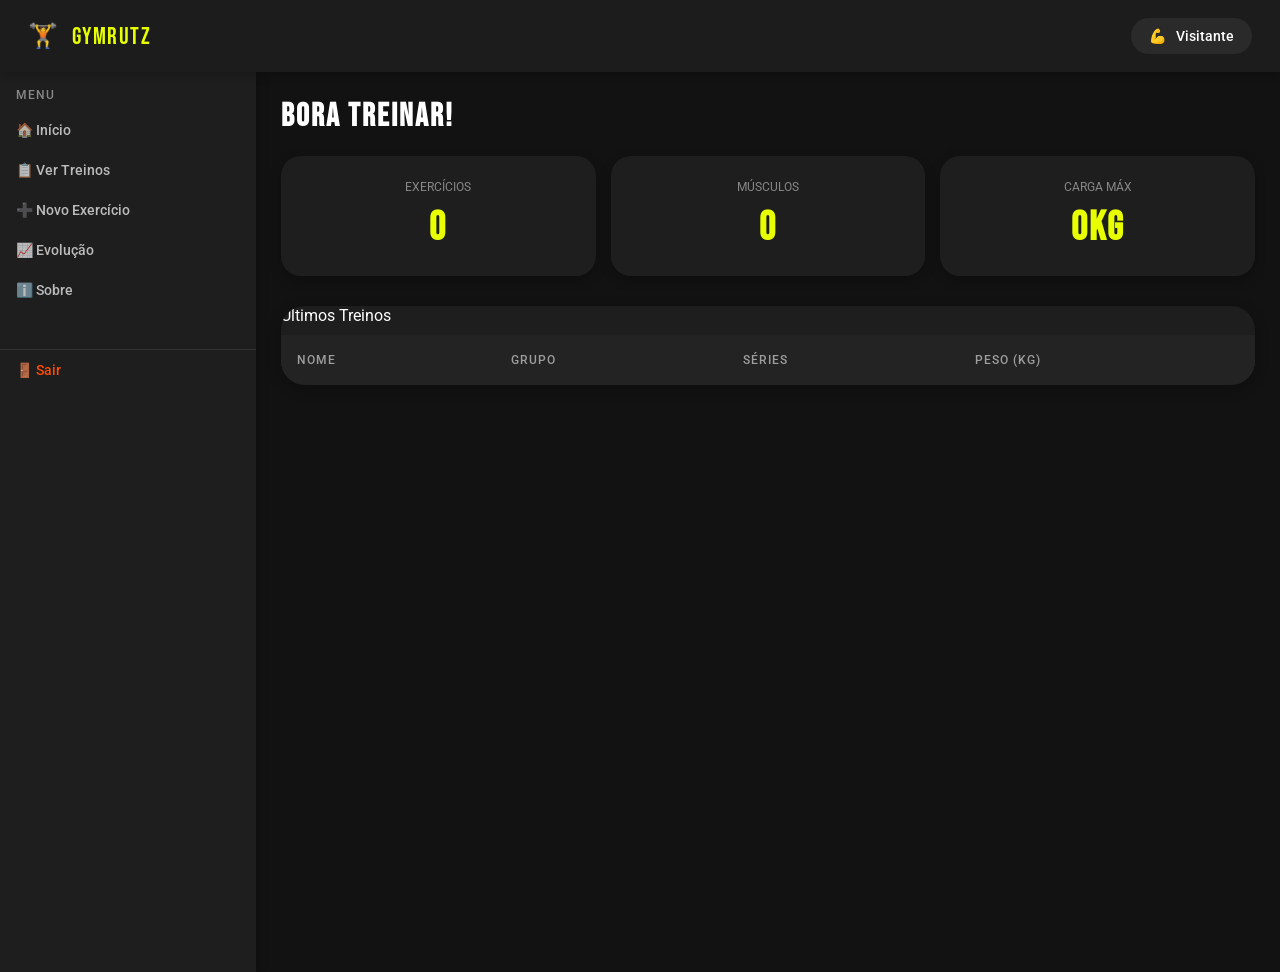
<file: index.html>
<!DOCTYPE html>
<html lang="pt-BR">

<head>
    <meta charset="UTF-8">
    <title>Meu Treino - GymRutz</title>
    <link href="https://fonts.googleapis.com/css2?family=Bebas+Neue&family=DM+Sans&family=Roboto:wght@400;500;700&display=swap" rel="stylesheet">
    <link rel="stylesheet" href="style.css">
</head>

<body>

    <div class="topo">
        <div class="logo" id="logoBtn">
            <span>🏋️</span> GymRutz
        </div>
        <div class="usuario">
            <span>💪</span>
            <span id="headerUser">Atleta</span>
        </div>
    </div>

    <div class="container">

        <div class="menu" id="sidebar">
            <p>MENU</p>
            <button class="link-menu" data-section="home">🏠 Início</button>
            <button class="link-menu" data-section="exercicios">📋 Ver Treinos</button>
            <button class="link-menu" data-section="novo">➕ Novo Exercício</button>
            <button class="link-menu" data-section="stats">📈 Evolução</button>
            <button class="link-menu" data-section="sobre">ℹ️ Sobre</button>
            <br>
            <a href="login.html" class="link-menu">🚪 Sair</a>
        </div>

        <div class="conteudo">

            <!-- Seção Home (Cards mantidos conforme original, Tabela atualizada para MD2) -->
            <div class="tela active" id="section-home">
                <h1>BORA TREINAR!</h1>
                <div class="cards-topo">
                    <div class="card">
                        <p>Exercícios</p>
                        <h2 id="statTotal">0</h2>
                    </div>
                    <div class="card">
                        <p>Músculos</p>
                        <h2 id="statGrupos">0</h2>
                    </div>
                    <div class="card">
                        <p>Carga Máx</p>
                        <h2 id="statMaxPeso">0kg</h2>
                    </div>
                </div>

                <!-- Tabela MD2 -->
                <div class="md-table-container">
                    <div class="md-table-header">Últimos Treinos</div>
                    <table class="md-data-table">
                        <thead>
                            <tr>
                                <th>NOME</th>
                                <th>GRUPO</th>
                                <th class="numeric">SÉRIES</th>
                                <th class="numeric">PESO (KG)</th>
                            </tr>
                        </thead>
                        <tbody id="homeTableBody"></tbody>
                    </table>
                </div>
            </div>

            <!-- Seção Exercícios (Tabela MD2) -->
            <div class="tela" id="section-exercicios">
                <h1>MEUS EXERCÍCIOS</h1>
                <div class="md-table-container">
                    <div class="md-table-toolbar">
                        <select id="filtroGrupo" class="md-select-inline">
                            <option value="">Filtrar Grupo...</option>
                            <option value="peito">Peito</option>
                            <option value="costas">Costas</option>
                            <option value="pernas">Pernas</option>
                        </select>
                    </div>
                    <table class="md-data-table">
                        <thead>
                            <tr>
                                <th>EXERCÍCIO</th>
                                <th>GRUPO</th>
                                <th class="numeric">SÉRIES</th>
                                <th class="numeric">REPS</th>
                                <th class="numeric">PESO</th>
                                <th>AÇÕES</th>
                            </tr>
                        </thead>
                        <tbody id="mainTableBody"></tbody>
                    </table>
                    <div id="emptyState" class="md-empty-state" style="display:none">
                        Nada cadastrado ainda.
                    </div>
                </div>
            </div>

            <!-- Seção Novo (Formulário com 6 campos e 3 tipos: text, select, number) -->
            <div class="tela" id="section-novo">
                <h1>CADASTRAR NOVO</h1>
                <div class="md-card-form">
                    <form id="formTreino">
                        <div class="md-input-group">
                            <input type="text" id="nome" class="md-input" placeholder=" " required>
                            <label class="md-label">Nome do Exercício</label>
                        </div>

                        <div class="md-input-group">
                            <select id="grupo" class="md-input" required>
                                <option value="" disabled selected hidden></option>
                                <option value="peito">Peito</option>
                                <option value="costas">Costas</option>
                                <option value="pernas">Pernas</option>
                                <option value="ombros">Ombros</option>
                                <option value="biceps">Bíceps</option>
                                <option value="triceps">Tríceps</option>
                            </select>
                            <label class="md-label">Grupo Muscular</label>
                        </div>

                        <div class="md-form-row">
                            <div class="md-input-group">
                                <input type="number" id="series" class="md-input" placeholder=" " required>
                                <label class="md-label">Séries</label>
                            </div>
                            <div class="md-input-group">
                                <input type="number" id="reps" class="md-input" placeholder=" " required>
                                <label class="md-label">Repetições</label>
                            </div>
                        </div>

                        <div class="md-input-group">
                            <input type="number" id="peso" class="md-input" placeholder=" " required>
                            <label class="md-label">Peso (kg)</label>
                        </div>

                        <div class="md-input-group">
                            <input type="text" id="obs" class="md-input" placeholder=" ">
                            <label class="md-label">Observações</label>
                        </div>

                        <div class="md-form-actions">
                            <button type="button" id="btnSalvar" class="md-btn md-btn-contained">SALVAR</button>
                            <button type="button" id="btnLimpar" class="md-btn md-btn-outlined">LIMPAR</button>
                            <button type="button" id="btnCancelarEdicao" class="md-btn md-btn-text" style="display:none">CANCELAR</button>
                        </div>
                        <input type="hidden" id="editId">
                    </form>
                </div>
            </div>

            <!-- Demais seções mantidas -->
            <div class="tela" id="section-stats">
                <h1>MINHA EVOLUÇÃO</h1>
                <div class="cards-topo" id="bigStatsRow"></div>
                <div class="bloco">
                    <h3>Total por Grupo</h3>
                    <div id="statsGroupContent"></div>
                </div>
            </div>

            <div class="tela" id="section-sobre">
                <h1>SOBRE</h1>
                <p>Sistema feito para aula de Programação Web.</p>
                <p>Alunos: Pedro Heitor e Bruno Pedron</p>
            </div>

        </div>
    </div>

    <div id="toast"></div>
    <script src="app.js"></script>
</body>

</html>
</file>
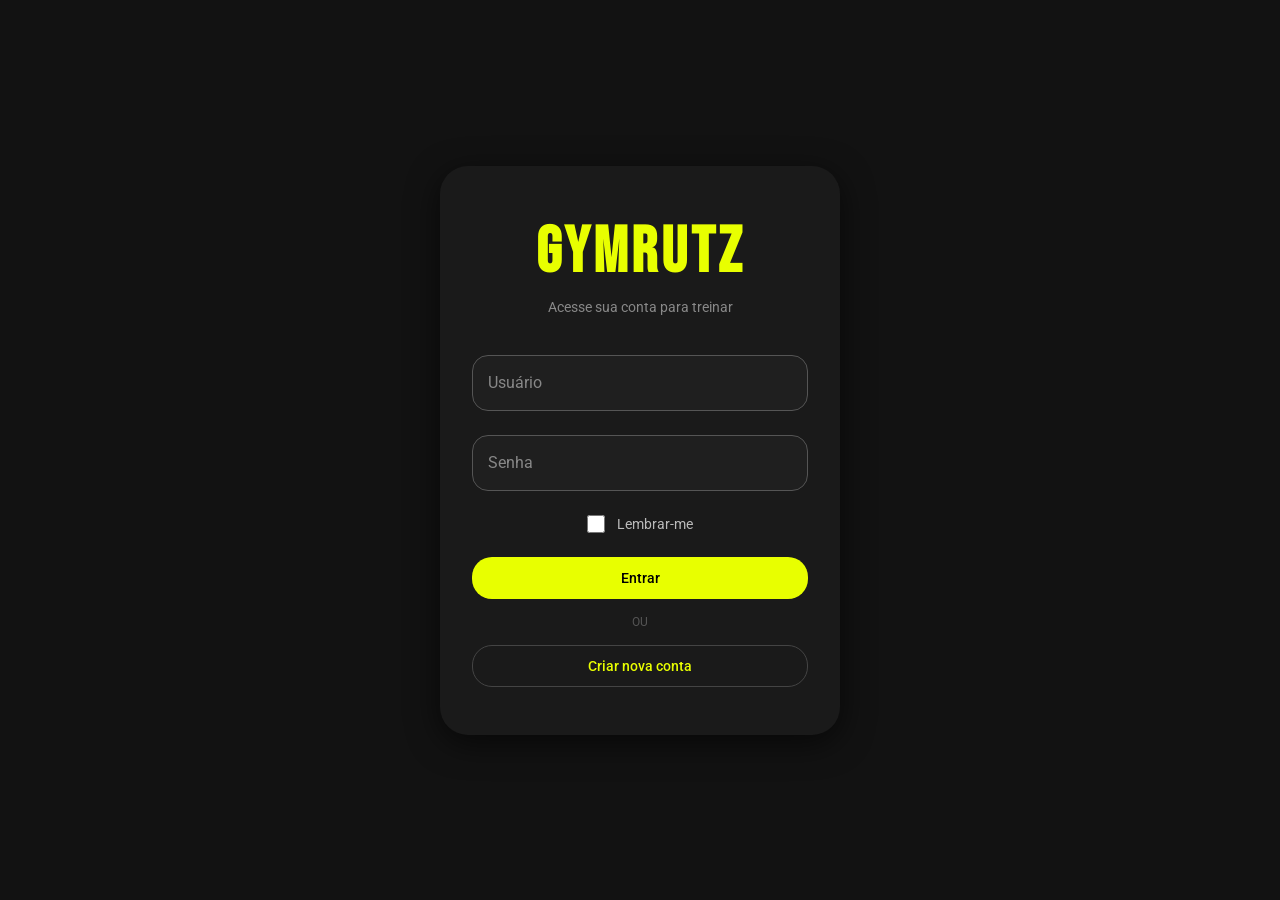
<file: login.html>
<!DOCTYPE html>
<html lang="pt-BR">

<head>
    <meta charset="UTF-8">
    <title>Login - GymRutz</title>

    <link href="https://fonts.googleapis.com/css2?family=Roboto:wght@400;500;700&family=Bebas+Neue&display=swap" rel="stylesheet">

    <link rel="stylesheet" href="style.css">
</head>

<body class="corpo-login">
    <div class="caixa-login">
        <div class="login-topo">
            <h1>GymRutz</h1>
            <p>Acesse sua conta para treinar</p>
        </div>
        <div class="form-login">

            <!-- INPUT USUÁRIO -->
            <div class="md-input-group">
                <input
                    type="text"
                    id="username"
                    class="md-input"
                    placeholder=" "
                    required>

                <label class="md-label">
                    Usuário
                </label>
            </div>

            <!-- INPUT SENHA -->
            <div class="md-input-group">
                <input
                    type="password"
                    id="password"
                    class="md-input"
                    placeholder=" "
                    required>
                <label class="md-label">
                    Senha
                </label>
            </div>

            <!-- CHECKBOX -->
            <div class="login-options">
                <label class="remember-label">
                    <input type="checkbox" id="rememberMe">
                    <span>Lembrar-me</span>
                </label>
            </div>

            <!-- BOTÃO LOGIN -->
            <button id="btnLogin" class="md-btn md-btn-contained login-btn">
                Entrar
            </button>
            <div class="ou">
                ou
            </div>

            <!-- BOTÃO CADASTRO -->
            <button id="btnCadastrar" class="md-btn md-btn-outlined login-btn">
                Criar nova conta
            </button>

        </div>
    </div>

    <!-- MODAL -->
    <div id="forgotModal" class="modal-simples" style="display:none">

        <div class="modal-conteudo">

            <h3>Recuperar senha</h3>
            <p>Informe seu usuário:</p>
            <div class="md-input-group">

                <input
                    type="text"
                    id="recoverUser"
                    class="md-input"
                    placeholder=" ">

                <label class="md-label">
                    Usuário
                </label>

            </div>
            <div class="modal-actions">

                <button id="btnRecover" class="md-btn md-btn-contained">
                    Enviar
                </button>

                <button id="btnCloseModal" class="md-btn md-btn-outlined">
                    Fechar
                </button>
            </div>
        </div>
    </div>
    <script src="login.js"></script>

</body>
</html>
</file>
<file: style.css>
* {
    box-sizing: border-box;
    margin: 0;
    padding: 0;
}

body {
    background-color: #121212;
    color: #ffffff;
    font-family: 'Roboto', 'DM Sans', sans-serif; 
}

.topo {
    background: rgba(30,30,30,0.95);
    backdrop-filter: blur(10px);
    height: 72px;
    display: flex;
    align-items: center;
    justify-content: space-between;
    padding: 0 28px;
    position: sticky;
    top: 0;
    z-index: 1000;
    box-shadow: 0 2px 10px rgba(0,0,0,0.25);
}

.logo {
    display: flex;
    align-items: center;
    gap: 12px;
    font-family: 'Bebas Neue', sans-serif;
    font-size: 24px;
    color: #e8ff00;
    letter-spacing: 1.5px;
    cursor: pointer;
    text-transform: uppercase;
}

.container {
    display: flex;
    min-height: 100vh;
}
.conteudo { flex: 1; padding: 25px; }
.tela { display: none; }
.tela.active { display: block; }

.menu {
    width: 256px;
    background-color: #1e1e1e;
    display: flex;
    flex-direction: column;
    padding: 16px 0;
    box-shadow: 2px 0 10px rgba(0,0,0,0.25);
}

.menu p {
    padding: 0 16px 8px;
    font-size: 12px;
    font-weight: 500;
    color: #888;
    text-transform: uppercase;
    letter-spacing: 1px;
}


.link-menu {
    background: transparent;
    border: none;
    color: rgba(255, 255, 255, 0.7);
    padding: 12px 16px;
    text-align: left;
    font-family: 'Roboto', sans-serif;
    font-size: 14px;
    font-weight: 500;
    cursor: pointer;
    display: flex;
    align-items: center;
    gap: 12px;
    width: 100%;
    transition: background 0.2s;
}

.link-menu:hover {
    background-color: rgba(232, 255, 0, 0.08); 
    color: #e8ff00;
}

.link-menu.active {
    background-color: rgba(232, 255, 0, 0.12);
    color: #e8ff00;
}

.menu a.link-menu {
    margin-top: auto; 
    color: #ff4d00;
    border-top: 1px solid #333;
    text-decoration: none;
}

.md-table-container {
    background: #1e1e1e;
    border-radius: 24px;
    overflow: hidden;
    margin-top: 24px;
    box-shadow: 0 4px 14px rgba(0,0,0,0.25);
}

.md-data-table {
    width: 100%;
    border-collapse: collapse;
}

.usuario {
    display: flex;
    align-items: center;
    gap: 10px;
    background: #2a2a2a;
    padding: 10px 18px;
    border-radius: 18px;
    font-size: 14px;
    font-weight: 500;
}

.cards-topo {
    display: flex;
    gap: 15px;
    margin-bottom: 30px;
}

.card {
    background: #1e1e1e;
    padding: 24px;
    flex: 1;
    text-align: center;
    border-radius: 20px;
    box-shadow: 0 4px 12px rgba(0,0,0,0.25);
    transition: 0.2s;
}

.card:hover {
    transform: translateY(-2px);
}

.card p {
    color: #888;
    font-size: 12px;
    text-transform: uppercase;
    margin-bottom: 10px;
}

.card h2 {
    font-family: 'Bebas Neue', sans-serif;
    color: #e8ff00;
    font-size: 40px;
    letter-spacing: 2px;
}

.bloco {
    background: #1e1e1e;
    padding: 24px;
    border-radius: 20px;
    box-shadow: 0 4px 12px rgba(0,0,0,0.2);
}

h1 {
    font-family: 'Bebas Neue', sans-serif;
    margin-bottom: 20px;
    letter-spacing: 2px;
}

h3 {
    margin-bottom: 15px;
    font-size: 16px;
    color: #e8ff00;
}

table {
    width: 100%;
    border-collapse: collapse; 
    margin-top: 10px;
}

th {
    background: #232323;
    color: #9e9e9e;
    padding: 18px 16px;
    text-align: left;
    font-size: 12px;
    font-weight: 500;
    letter-spacing: 1px;
}

td {
    padding: 18px 16px;
    border-bottom: 1px solid #2d2d2d;
    font-size: 14px;
}

tr:hover {
    background: rgba(255,255,255,0.03);
}

.menu a.link-menu {
    color: #ff4d00; 
    margin-top: 20px;
}

.form {
    background-color: #1a1a1a;
    padding: 25px;
    border: 1px solid #333;
    max-width: 500px; 
    border-radius: 5px;
}

.form p {
    margin-bottom: 15px;
    font-size: 14px;
    color: #bbb;
}

.form input, 
.form select {
    width: 100%;
    padding: 10px;
    margin-top: 5px;
    background-color: #252525;
    border: 1px solid #444;
    color: white;
    border-radius: 4px;
    outline: none;
}

.form input:focus, 
.form select:focus {
    border-color: #e8ff00;
}

#btnSalvar {
    background-color: #e8ff00;
    color: black;
    border: none;
    padding: 12px 20px;
    font-family: 'Bebas Neue', sans-serif;
    font-size: 18px;
    letter-spacing: 1px;
    cursor: pointer;
    margin-top: 10px;
    margin-right: 10px;
}

/* Botões secundários */
#btnLimpar, 
#btnCancelarEdicao {
    background-color: transparent;
    color: #888;
    border: 1px solid #444;
    padding: 10px 15px;
    cursor: pointer;
    font-size: 13px;
}

#btnLimpar:hover {
    color: white;
    border-color: #666;
}


.corpo-login {
    background-color: #121212;
    display: flex;
    align-items: center;
    justify-content: center;
    min-height: 100vh;
    margin: 0;
}

.caixa-login {
    background-color: #1a1a1a;
    width: 100%;
    max-width: 400px; 
    padding: 48px 32px; 
    border-radius: 28px;
    box-shadow: 0 8px 32px rgba(0,0,0,0.6);
    text-align: center;
}

.login-topo h1 {
    font-family: 'Bebas Neue', sans-serif;
    color: #e8ff00;
    font-size: 64px;
    margin: 0;
    letter-spacing: 4px;
}

.login-topo p {
    color: #888;
    margin-top: 8px;
    margin-bottom: 40px;
    font-size: 14px;
}

.md-input-group {
    position: relative;
    margin-bottom: 24px; 
    text-align: left;
}

.login-options {
    display: flex;
    justify-content: center;
    align-items: center;
    margin: 24px 0;
}

.remember-label {
    display: flex;
    align-items: center;
    gap: 12px; 
    color: #bbb;
    font-size: 14px;
    cursor: pointer;
}

.remember-label input[type="checkbox"] {
    width: 18px;
    height: 18px;
    accent-color: #e8ff00; 
    cursor: pointer;
}

.login-btn {
    width: 100%;
    height: 48px;
    border-radius: 24px;
    font-family: 'Roboto', sans-serif;
    font-weight: 500;
    border: none;
    cursor: pointer;
    transition: all 0.2s;
}

#btnLogin {
    background-color: #e8ff00;
    color: #000;
    margin-bottom: 16px;
}

#btnLogin:hover {
    background-color: #f2ff40;
    transform: translateY(-1px);
}

.ou {
    color: #555;
    font-size: 12px;
    margin-bottom: 16px;
    text-transform: uppercase;
}

#btnCadastrar {
    background-color: transparent;
    color: #e8ff00;
    border: 1px solid #444;
}

#btnCadastrar:hover {
    border-color: #e8ff00;
    background-color: rgba(232, 255, 0, 0.05);
}
.modal-simples {
    position: fixed;
    top: 20%;
    left: 50%;
    transform: translate(-50%, -50%); 
    background: #1a1a1a;
    border: 3px solid #e8ff00;
    padding: 20px;
    z-index: 100;
}

.md-input-group {
    position: relative;
    margin-bottom: 24px;
}

.md-input {
    width: 100%;
    height: 56px;
    padding: 16px;
    background: #1f1f1f;
    border: 1px solid #555;
    border-radius: 16px;
    color: white;
    font-size: 16px;
    outline: none;
    transition: 0.2s;
}

.md-input:focus {
    border: 2px solid #e8ff00;
    background: #252525;
}


.md-label {
    position: absolute;
    left: 16px;
    top: 18px;
    font-size: 16px;
    color: #888; 
    pointer-events: none;
    transition: all 0.2s ease;
    z-index: 1;
}

.md-input:placeholder-shown:not(:focus) + .md-label {
    top: 18px;
    font-size: 16px;
    color: #888;
}

.md-input:focus + .md-label,
.md-input:not(:placeholder-shown) + .md-label {
    top: 8px;
    font-size: 12px;
    color: #e8ff00; 
}

.md-input-group select:invalid:not(:focus) + .md-label {
    top: 18px;
    font-size: 16px;
    color: #888;
}

.md-input-group select:focus + .md-label,
.md-input-group select:valid + .md-label {
    top: 8px;
    font-size: 12px;
    color: #e8ff00;
}
.md-btn {
    height: 42px;
    border-radius: 20px;
    padding: 0 24px;
    border: none;
    cursor: pointer;
    font-size: 14px;
    font-weight: 500;
    transition: 0.2s;
}

.md-btn-contained {
    background: #e8ff00;
    color: black;
}

.md-btn-contained:hover {
    transform: translateY(-1px);
    box-shadow: 0 4px 12px rgba(232,255,0,0.3);
}

.md-btn-outlined {
    background: transparent;
    border: 1px solid #666;
    color: white;
}

.md-btn-outlined:hover {
    background: rgba(255,255,255,0.05);
}

.md-btn-text {
    background: transparent;
    color: #e8ff00;
}

.md-table-toolbar {
    padding: 16px;
    display: flex;
    justify-content: flex-start;
    align-items: center;
}

.md-select-inline {
    background: #2a2a2a;
    color: white;
    border: 1px solid #555;
    border-radius: 12px;
    padding: 10px 14px;
    min-width: 180px;
    outline: none;
    font-size: 14px;
    transition: 0.2s;
}

.md-select-inline:focus {
    border-color: #e8ff00;
    box-shadow: 0 0 0 3px rgba(232,255,0,0.15);
}

.table-actions {
    display: flex;
    gap: 8px;
}

.btn-table {
    border: none;
    border-radius: 12px;
    padding: 8px 14px;
    font-size: 13px;
    cursor: pointer;
    transition: 0.2s;
    font-weight: 500;
}

.btn-edit {
    background: #e8ff00;
    color: black;
}

.btn-edit:hover {
    transform: translateY(-1px);
    box-shadow: 0 2px 8px rgba(232,255,0,0.25);
}

.btn-delete {
    background: #2a2a2a;
    color: #ff7272;
    border: 1px solid #444;
}

.btn-delete:hover {
    background: rgba(255,114,114,0.08);
}
</file>
